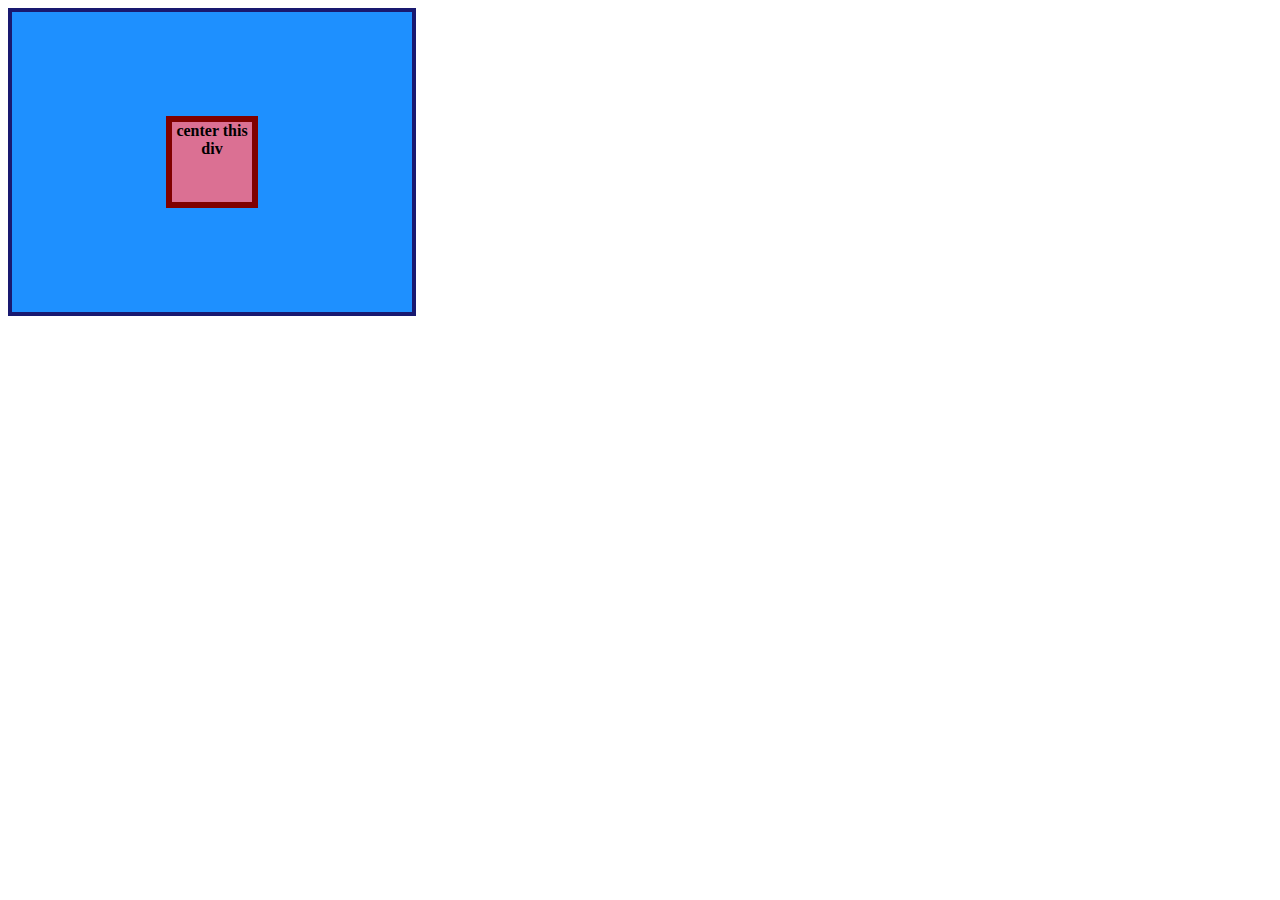
<file: flex/01-flex-center/halasolution/index.html>
<!DOCTYPE html>
<html lang="en">
<head>
  <meta charset="UTF-8">
  <meta http-equiv="X-UA-Compatible" content="IE=edge">
  <meta name="viewport" content="width=device-width, initial-scale=1.0">
  <title>CENTER THIS DIV</title>
  <link rel="stylesheet" href="style.css">
</head>
<body>
  <div class="container">
    <div class="box">center this div</div>
  </div>
</body>
</html>
</file>
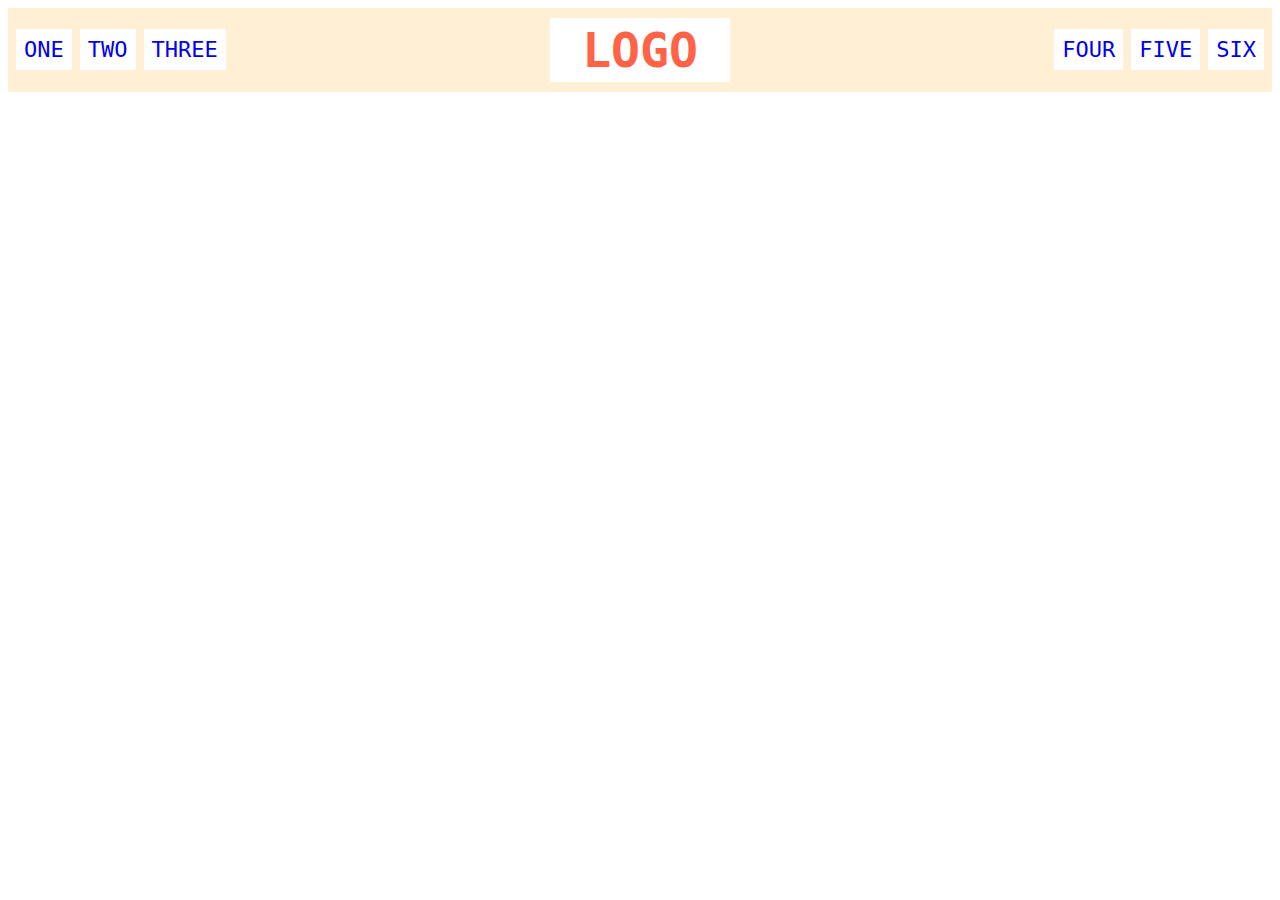
<file: flex/02-flex-header/halasolution/index.html>
<!DOCTYPE html>
<html lang="en">
<head>
  <meta charset="UTF-8">
  <meta http-equiv="X-UA-Compatible" content="IE=edge">
  <meta name="viewport" content="width=device-width, initial-scale=1.0">
  <title>Flex Header</title>
  <link rel="stylesheet" href="style.css">
</head>
<body>
  <div class="header">
    <div class="left-links">
      <ul>
        <li><a href="#">ONE</a></li>
        <li><a href="#">TWO</a></li>
        <li><a href="#">THREE</a></li>
      </ul>
    </div>
    <div class="logo">LOGO</div>
    <div class="right-links">
      <ul>
        <li><a href="#">FOUR</a></li>
        <li><a href="#">FIVE</a></li>
        <li><a href="#">SIX</a></li>
      </ul>
    </div>
  </div>
</body>
</html>
</file>
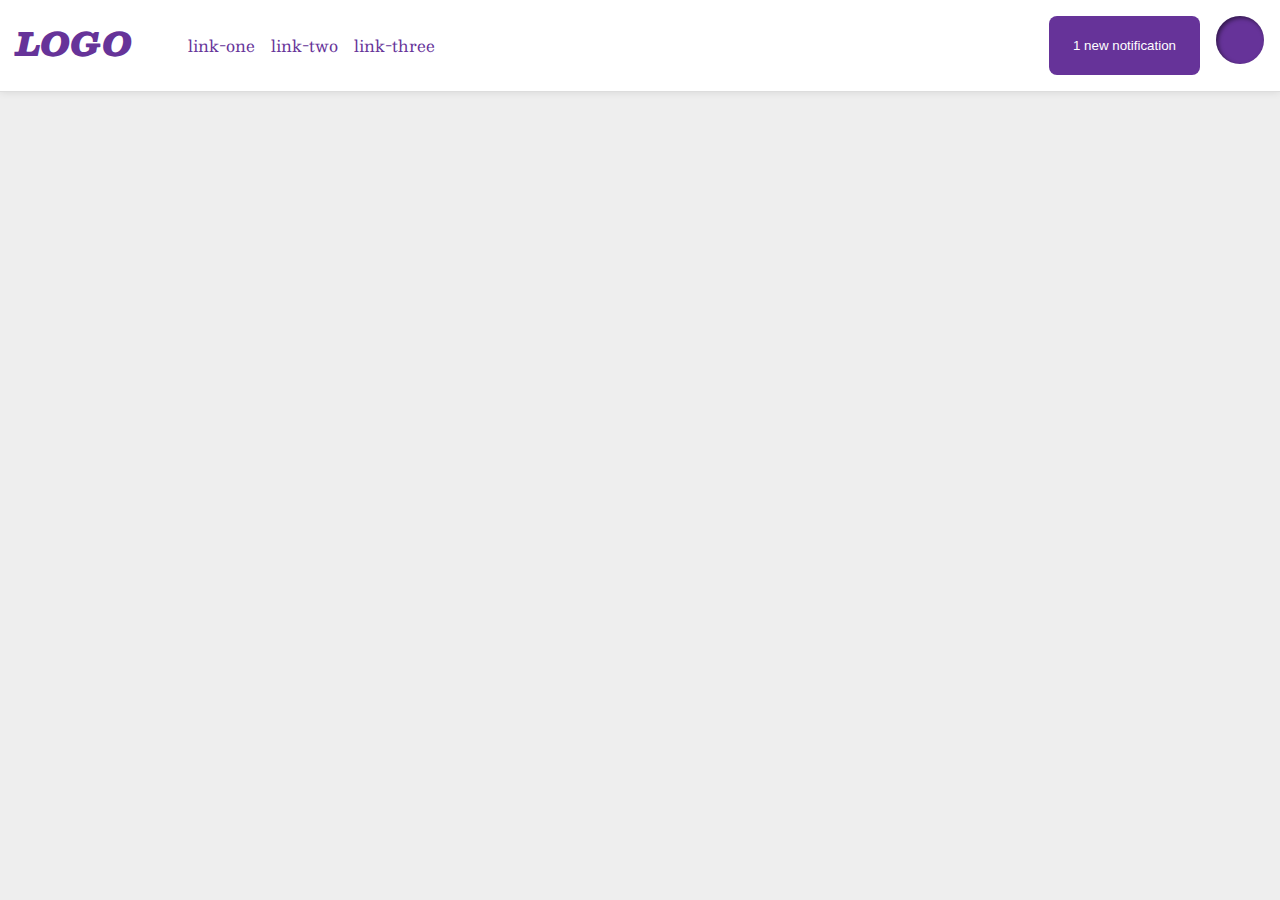
<file: flex/03-flex-header-2/halasolution/index.html>
<!DOCTYPE html>
<html lang="en">
<head>
  <meta charset="UTF-8">
  <meta http-equiv="X-UA-Compatible" content="IE=edge">
  <meta name="viewport" content="width=device-width, initial-scale=1.0">
  <title>Flex Header 2</title>
  <link rel="stylesheet" href="style.css">
</head>
<body>
  <div class="header">
    <div class="left-items">
        <div class="logo">
          LOGO
        </div>
        
        <ul class="links">
          <li><a href="google.com">link-one</a></li>
          <li><a href="google.com">link-two</a></li>
          <li><a href="google.com">link-three</a></li>
        </ul>
      
      </div>
    
    <div class="right-items">
        <button class="notifications">
          1 new notification
        </button>
        <div class="profile-image"></div>
  </div>
</body>
</html>
</file>
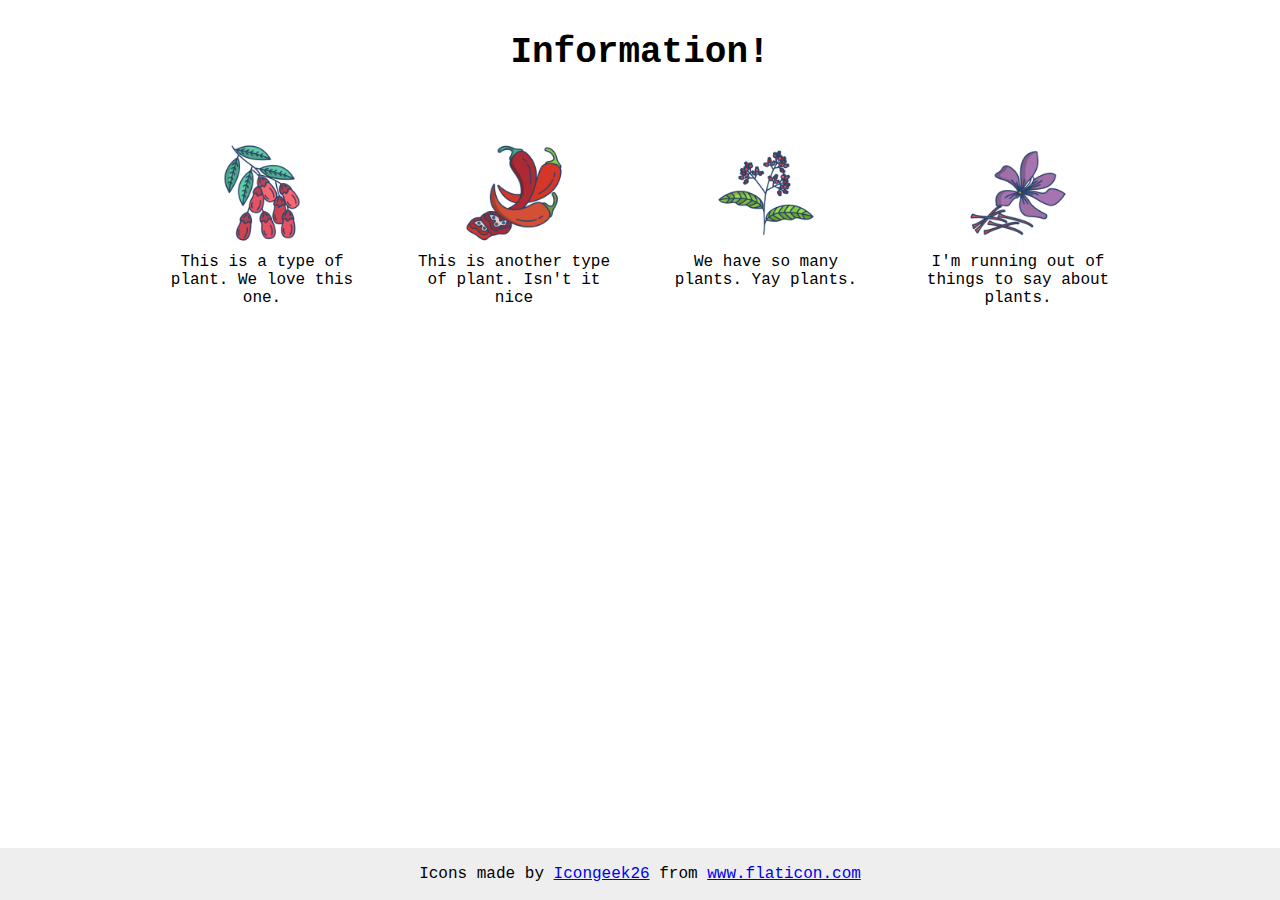
<file: flex/04-flex-information/halasolution/index.html>
<!DOCTYPE html>
<html lang="en">
<head>
  <meta charset="UTF-8">
  <meta http-equiv="X-UA-Compatible" content="IE=edge">
  <meta name="viewport" content="width=device-width, initial-scale=1.0">
  <title>Information</title>
  <link rel="stylesheet" href="style.css">
</head>
<body>
  <div class="title">Information!</div>
  <div class="container">
      <div class="item" >
        <img src="./images/barberry.png" alt="barberry">
        <div class="text">This is a type of plant. We love this one.</div>
      </div>

      <div class="item" >
        <img src="./images/chilli.png" alt="chili">
        <div class="text">This is another type of plant. Isn't it nice</div>
      </div>

      <div class="item" >
        <img src="./images/pepper.png" alt="pepper">
        <div class="text">We have so many plants. Yay plants.</div>
      </div>

      <div  class="item">
        <img src="./images/saffron.png" alt="saffron">
        <div class="text">I'm running out of things to say about plants.</div>
      </div>
  </div>

  <!-- disregard this section, it's here to give attribution to the creator of these icons -->
  <div class="footer">
    <div>Icons made by <a href="https://www.flaticon.com/authors/icongeek26" title="Icongeek26">Icongeek26</a> from <a href="https://www.flaticon.com/" title="Flaticon">www.flaticon.com</a></div>
  </div>
</body>
</html>
</file>
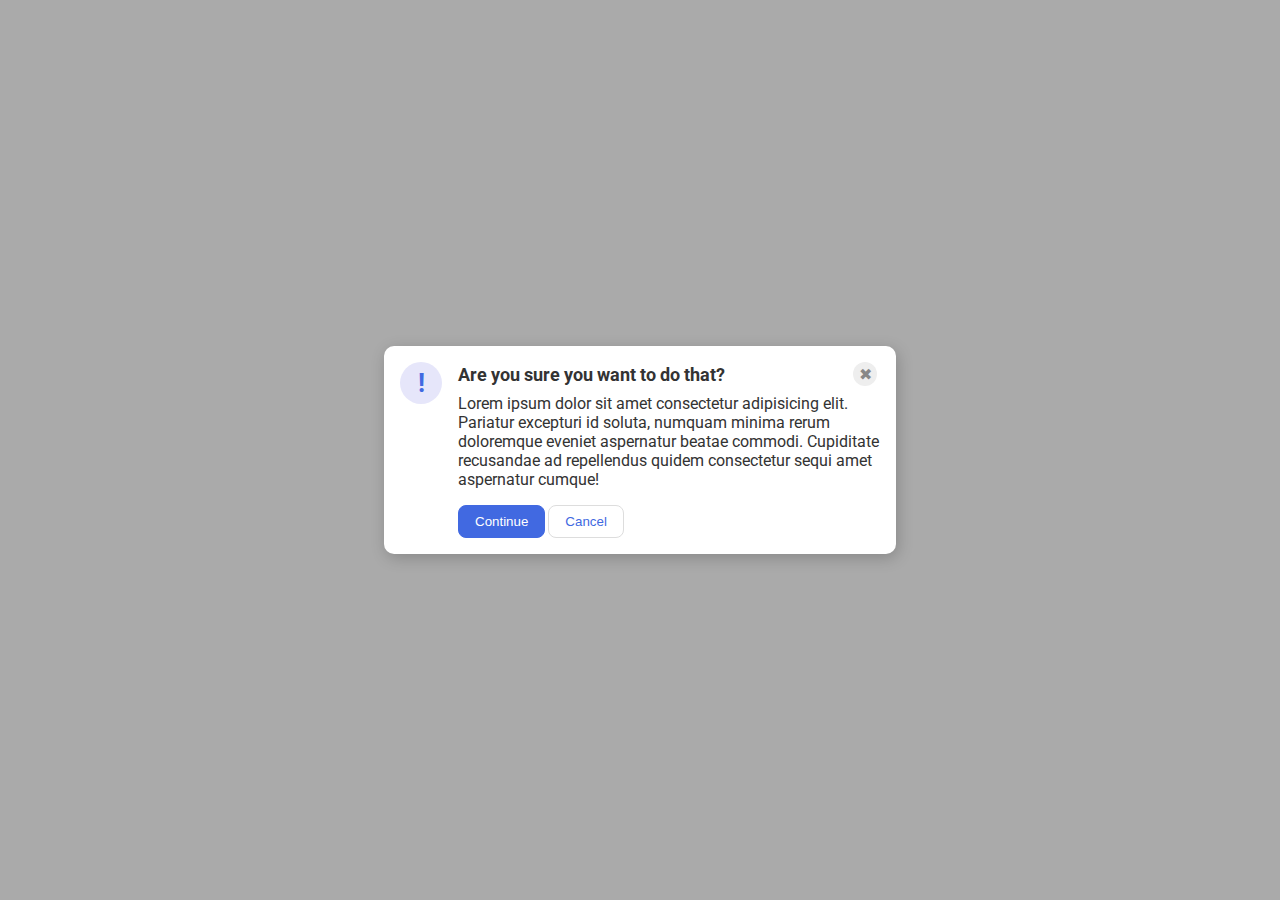
<file: flex/05-flex-modal/halasolution/index.html>
<!DOCTYPE html>
<html lang="en">
<head>
  <meta charset="UTF-8">
  <meta http-equiv="X-UA-Compatible" content="IE=edge">
  <meta name="viewport" content="width=device-width, initial-scale=1.0">
  <link rel="stylesheet" href="style.css">
  <title>Modal</title>
</head>
<body>
  <div class="modal">
    <div class="icon">!</div>
    <div class="container">
        
          <div class="header">Are you sure you want to do that?
          <div class="close-button">✖</div>
          </div>
        
      
        <div class="text">Lorem ipsum dolor sit amet consectetur adipisicing elit. Pariatur excepturi id soluta, numquam minima rerum doloremque eveniet aspernatur beatae commodi. Cupiditate recusandae ad repellendus quidem consectetur sequi amet aspernatur cumque!</div>
        
       
          <button class="continue">Continue</button>
          <button class="cancel">Cancel</button>
       
    </div>
  
  </div>
</body>
</html>
</file>
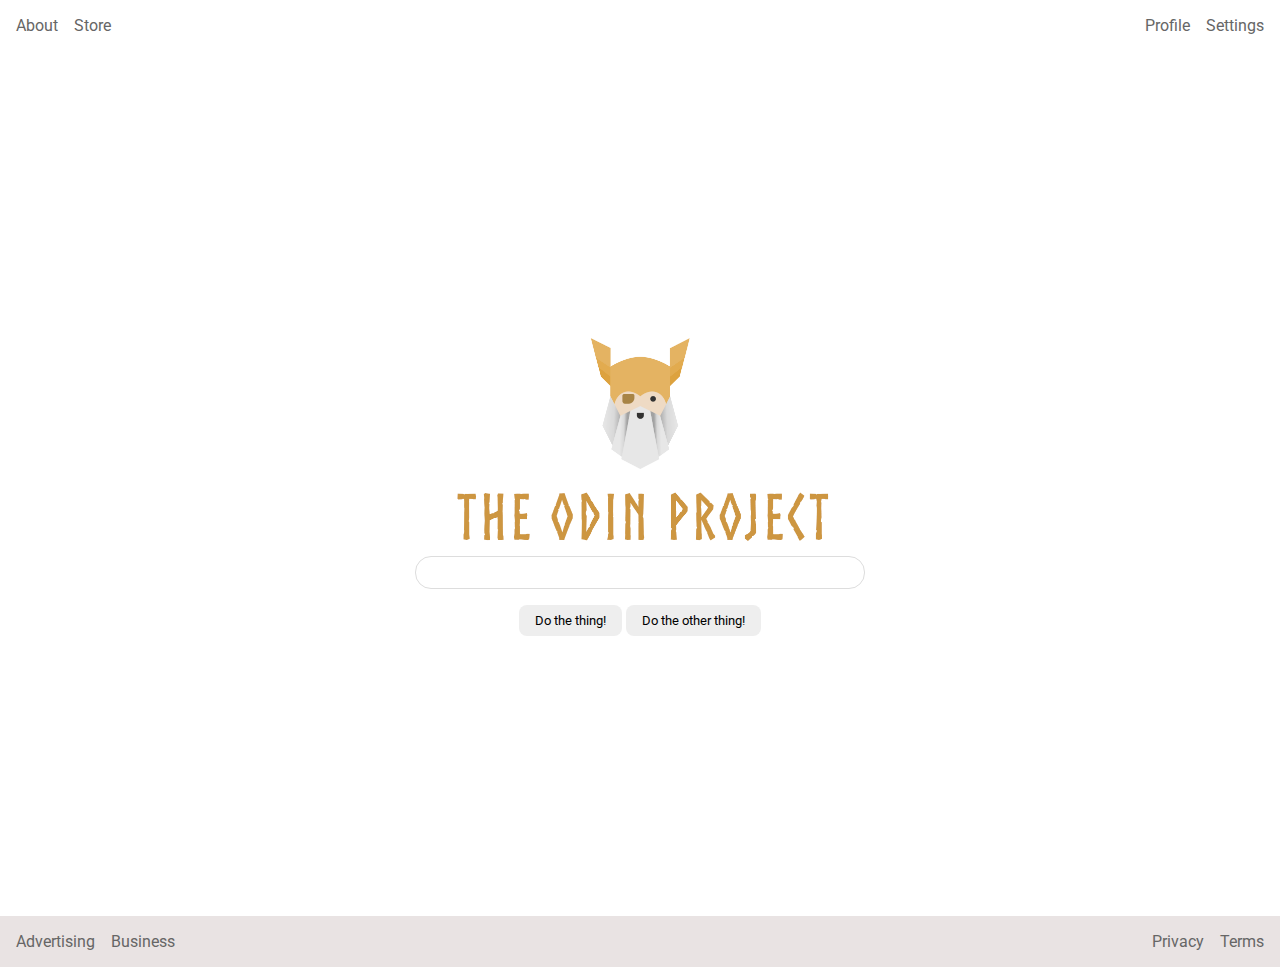
<file: flex/06-flex-layout/halasolution/index.html>
<!DOCTYPE html>
<html lang="en">
<head>
  <meta charset="UTF-8">
  <meta http-equiv="X-UA-Compatible" content="IE=edge">
  <meta name="viewport" content="width=device-width, initial-scale=1.0">
  <title>LAYOUT</title>
  <link rel="stylesheet" href="./style.css">
</head>
<body>
  <div class="header">
    <ul class="left-links">
      <li><a href="google.com">About</a></li>
      <li><a href="google.com">Store</a></li>
    </ul>
    <ul class="right-links">
      <li><a href="google.com">Profile</a></li>
      <li><a href="google.com">Settings</a></li>
    </ul>
  </div>
  <div class="content">
    <img src="./logo.png" alt="">
    <div class="input">
      <input type="text">
    </div>
    <div class="buttons">
      <button>Do the thing!</button>
      <button>Do the other thing!</button>
    </div>
  </div>
  <div class="footer">
    <ul class="left-links">
      <li><a href="google.com">Advertising</a></li>
      <li><a href="google.com">Business</a></li>
    </ul>
    <ul class="right-links">
      <li><a href="google.com">Privacy</a></li>
      <li><a href="google.com">Terms</a></li>
    </ul>
  </div>
</body>
</html>
</file>
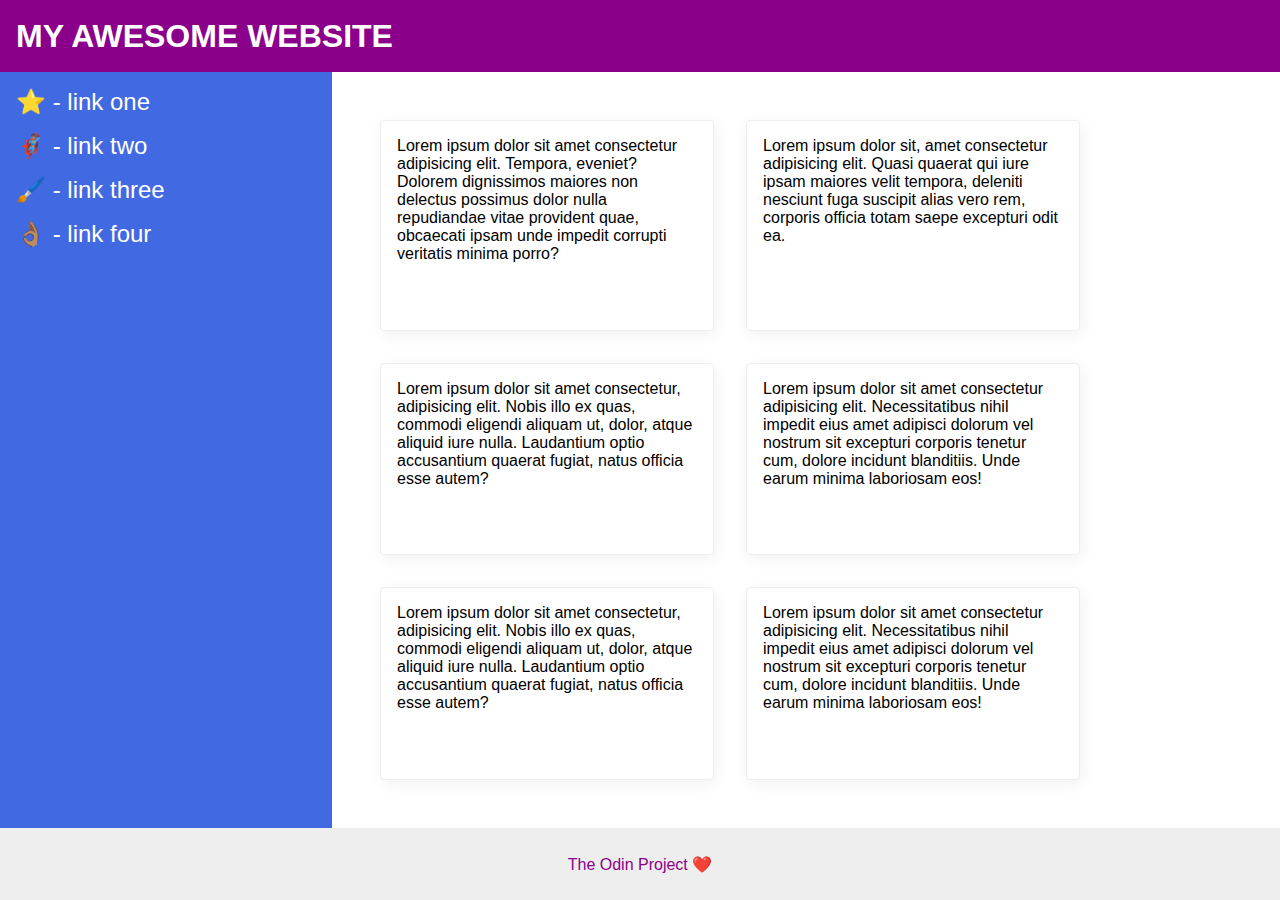
<file: flex/07-flex-layout-2/halasolution/index.html>
<!DOCTYPE html>
<html lang="en">
<head>
  <meta charset="UTF-8">
  <meta http-equiv="X-UA-Compatible" content="IE=edge">
  <meta name="viewport" content="width=device-width, initial-scale=1.0">
  <title>The Holy Grail</title>
  <link rel="stylesheet" href="style.css">
</head>
<body>
  <div class="header">
    MY AWESOME WEBSITE
  </div>
  
  <div class="body">
      <div class="sidebar">
        <ul>
          <li><a href="google.com">⭐ - link one</a></li>
          <li><a href="google.com">🦸🏽‍♂️ - link two</a></li>
          <li><a href="google.com">🖌️ - link three</a></li>
          <li><a href="google.com">👌🏽 - link four</a></li>
        </ul>
      </div>

      <div class="container"> 
          <div class="card">Lorem ipsum dolor sit amet consectetur adipisicing elit. Tempora, eveniet? Dolorem dignissimos maiores non delectus possimus dolor nulla repudiandae vitae provident quae, obcaecati ipsam unde impedit corrupti veritatis minima porro?</div>
          <div class="card">Lorem ipsum dolor sit, amet consectetur adipisicing elit. Quasi quaerat qui iure ipsam maiores velit tempora, deleniti nesciunt fuga suscipit alias vero rem, corporis officia totam saepe excepturi odit ea.</div>
          <div class="card">Lorem ipsum dolor sit amet consectetur, adipisicing elit. Nobis illo ex quas, commodi eligendi aliquam ut, dolor, atque aliquid iure nulla. Laudantium optio accusantium quaerat fugiat, natus officia esse autem?</div>
          <div class="card">Lorem ipsum dolor sit amet consectetur adipisicing elit. Necessitatibus nihil impedit eius amet adipisci dolorum vel nostrum sit excepturi corporis tenetur cum, dolore incidunt blanditiis. Unde earum minima laboriosam eos!</div>
          <div class="card">Lorem ipsum dolor sit amet consectetur, adipisicing elit. Nobis illo ex quas, commodi eligendi aliquam ut, dolor, atque aliquid iure nulla. Laudantium optio accusantium quaerat fugiat, natus officia esse autem?</div>
          <div class="card">Lorem ipsum dolor sit amet consectetur adipisicing elit. Necessitatibus nihil impedit eius amet adipisci dolorum vel nostrum sit excepturi corporis tenetur cum, dolore incidunt blanditiis. Unde earum minima laboriosam eos!</div>
      </div> 
  </div>

  <div class="footer">
    The Odin Project ❤️
  </div>
</body>
</html>
</file>
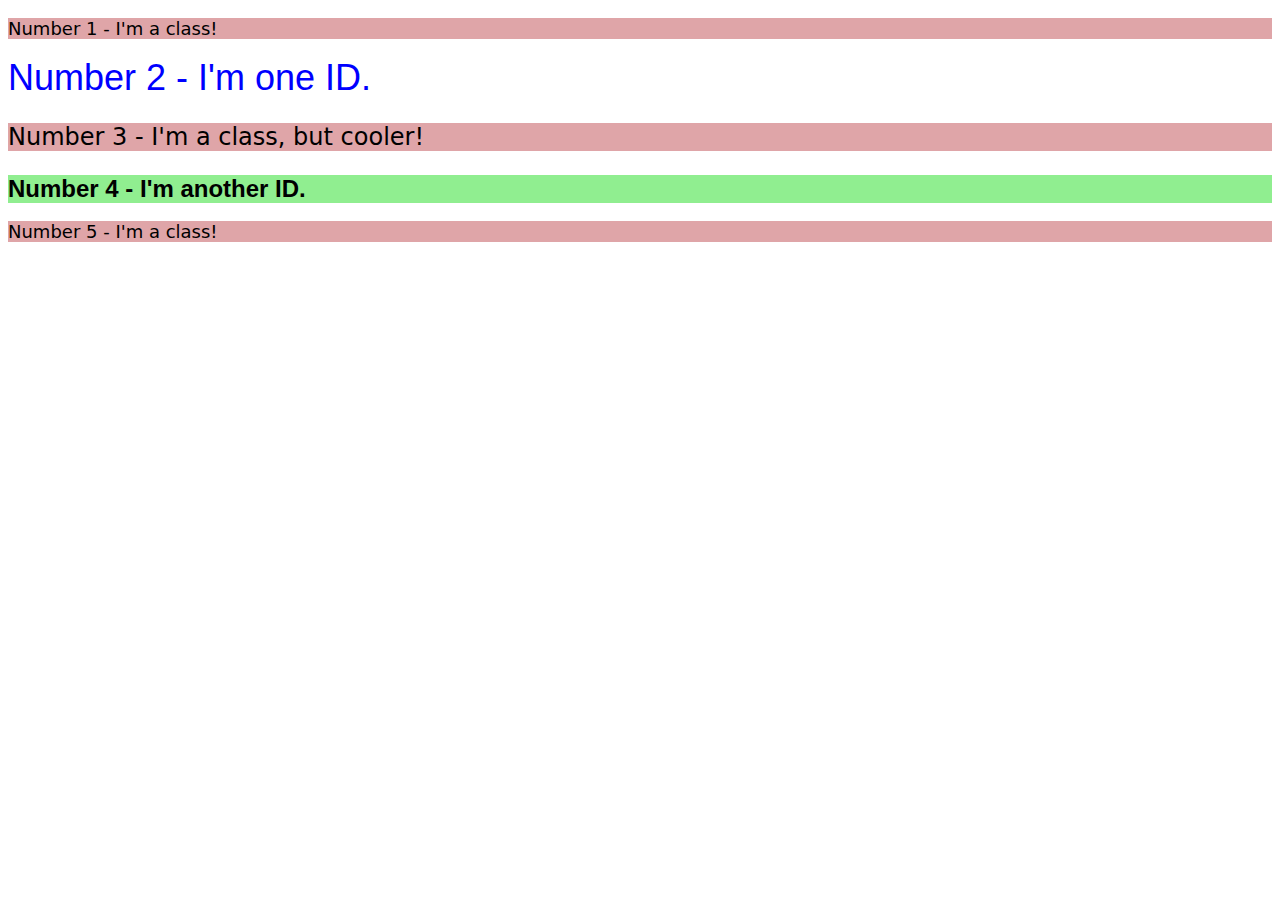
<file: foundations/02-class-id-selectors/halasolution/index.html>
<!DOCTYPE html>
<html lang="en">
<head>
  <meta charset="UTF-8">
  <meta http-equiv="X-UA-Compatible" content="IE=edge">
  <meta name="viewport" content="width=device-width, initial-scale=1.0">
  <title>Class and ID Selectors</title>
  <link rel="stylesheet" href="style.css">
</head>
<body>
  <p class="odd">Number 1 - I'm a class!</p>
  <div class="even text-size" id="number2" >Number 2 - I'm one ID.</div>
  <p class="odd text-size" id="number3">Number 3 - I'm a class, but cooler!</p>
  <div class="even text-size" id="number4">Number 4 - I'm another ID.</div>
  <p class="odd">Number 5 - I'm a class!</p>
</body>
</html>
</file>
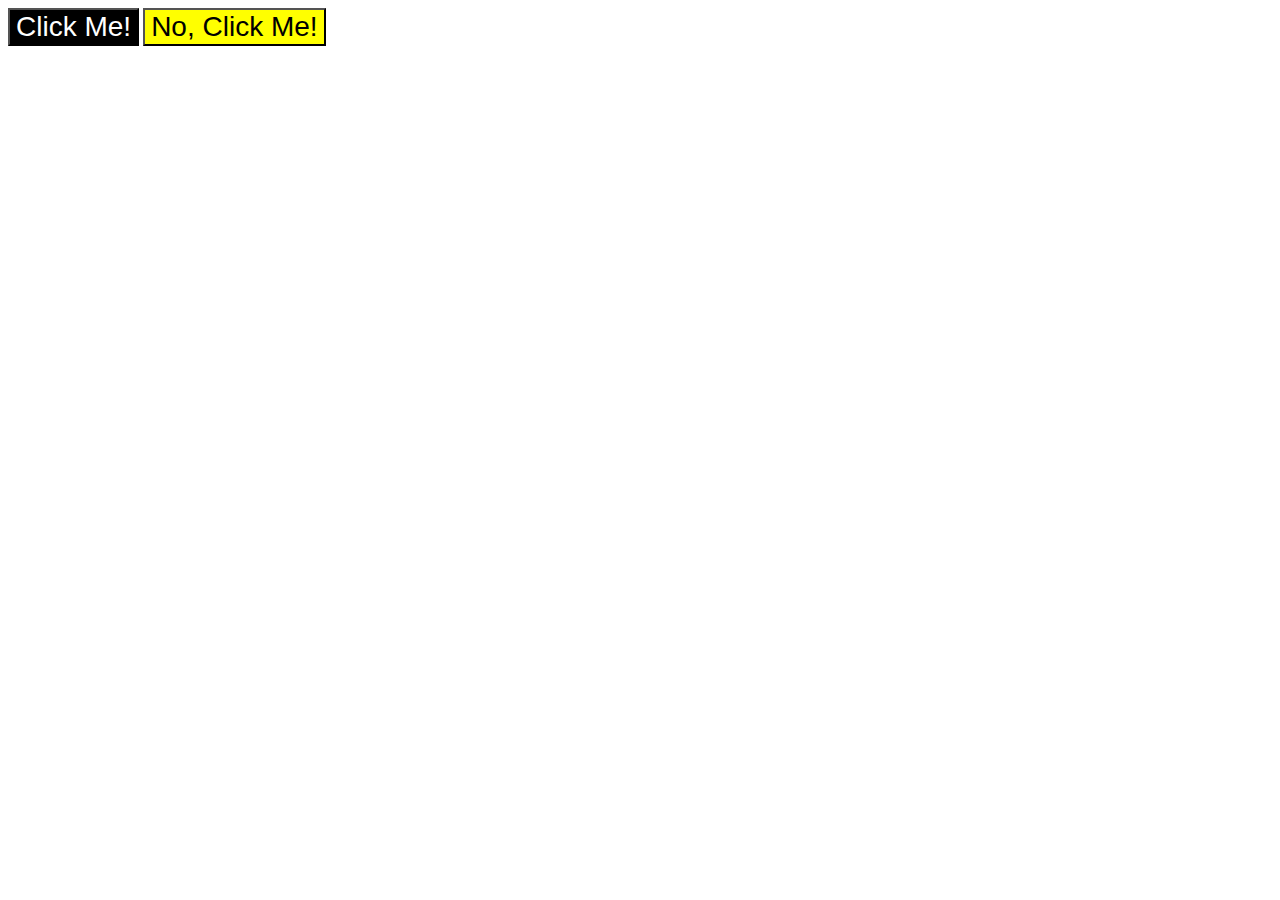
<file: foundations/03-grouping-selectors/halasolution/index.html>
<!DOCTYPE html>
<html lang="en">
<head>
  <meta charset="UTF-8">
  <meta http-equiv="X-UA-Compatible" content="IE=edge">
  <meta name="viewport" content="width=device-width, initial-scale=1.0">
  <title>Grouping Selectors</title>
  <link rel="stylesheet" href="style.css">
</head>
<body>
  <button class="click">Click Me!</button>
  <button class="noclick">No, Click Me!</button>
</body>
</html>
</file>
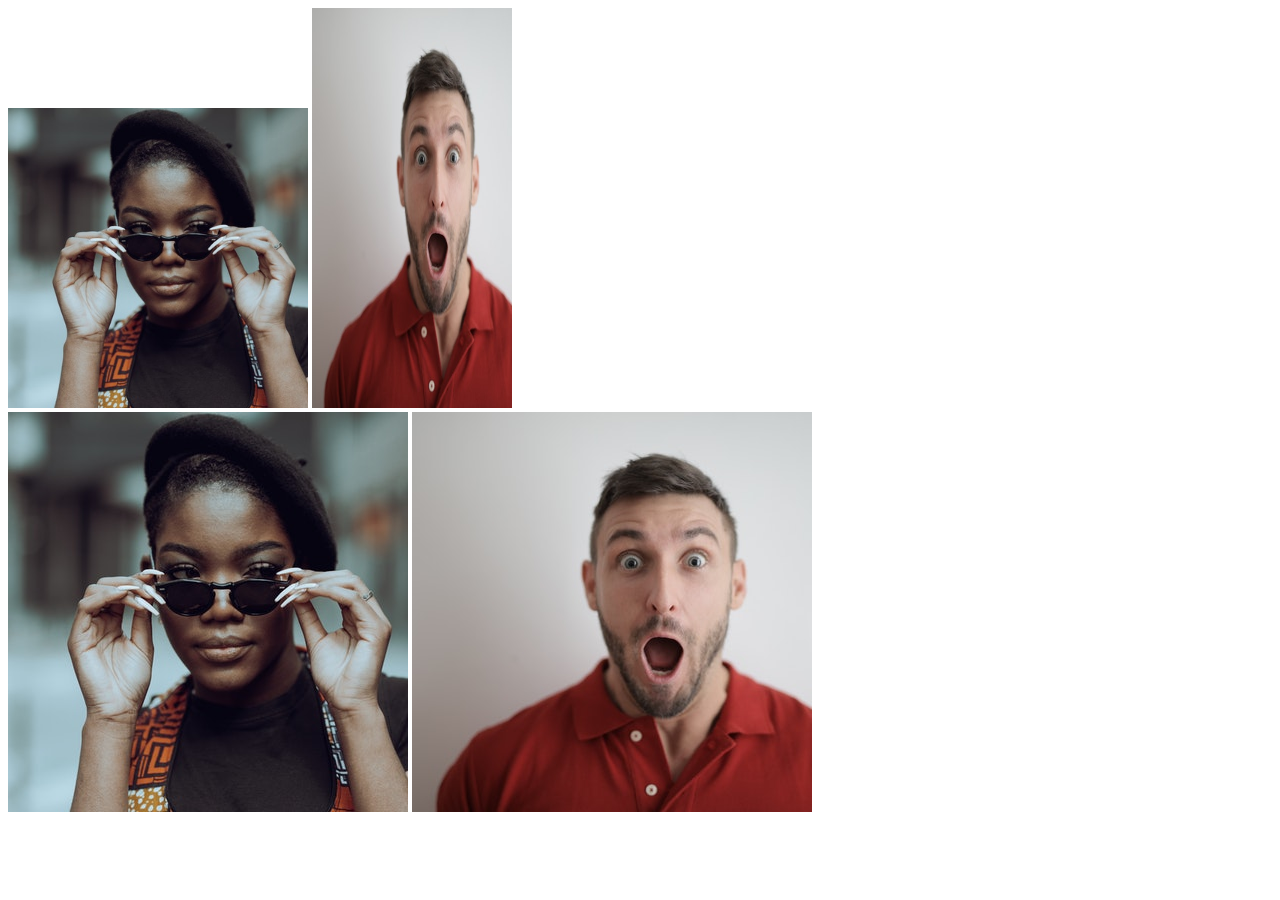
<file: foundations/04-chaining-selectors/halasolution/index.html>
<!DOCTYPE html>
<html lang="en">
<head>
  <meta charset="UTF-8">
  <meta http-equiv="X-UA-Compatible" content="IE=edge">
  <meta name="viewport" content="width=device-width, initial-scale=1.0">
  <title>Chaining Selectors</title>
  <link rel="stylesheet" href="style.css">
</head>
<body>
  <!-- Use the classes BELOW this line -->
  <div>
    <img class="avatar proportioned" src="./pexels-katho-mutodo-8434791.jpg" alt="">
    <img class="avatar distorted" src="./pexels-andrea-piacquadio-3777931.jpg" alt="">
  </div>
  <!-- Use the classes ABOVE this line -->
  <div>
    <img class="original proportioned" src="./pexels-katho-mutodo-8434791.jpg" alt="">
    <img class="original distorted" src="./pexels-andrea-piacquadio-3777931.jpg" alt="">
  </div>
</body>
</html>
</file>
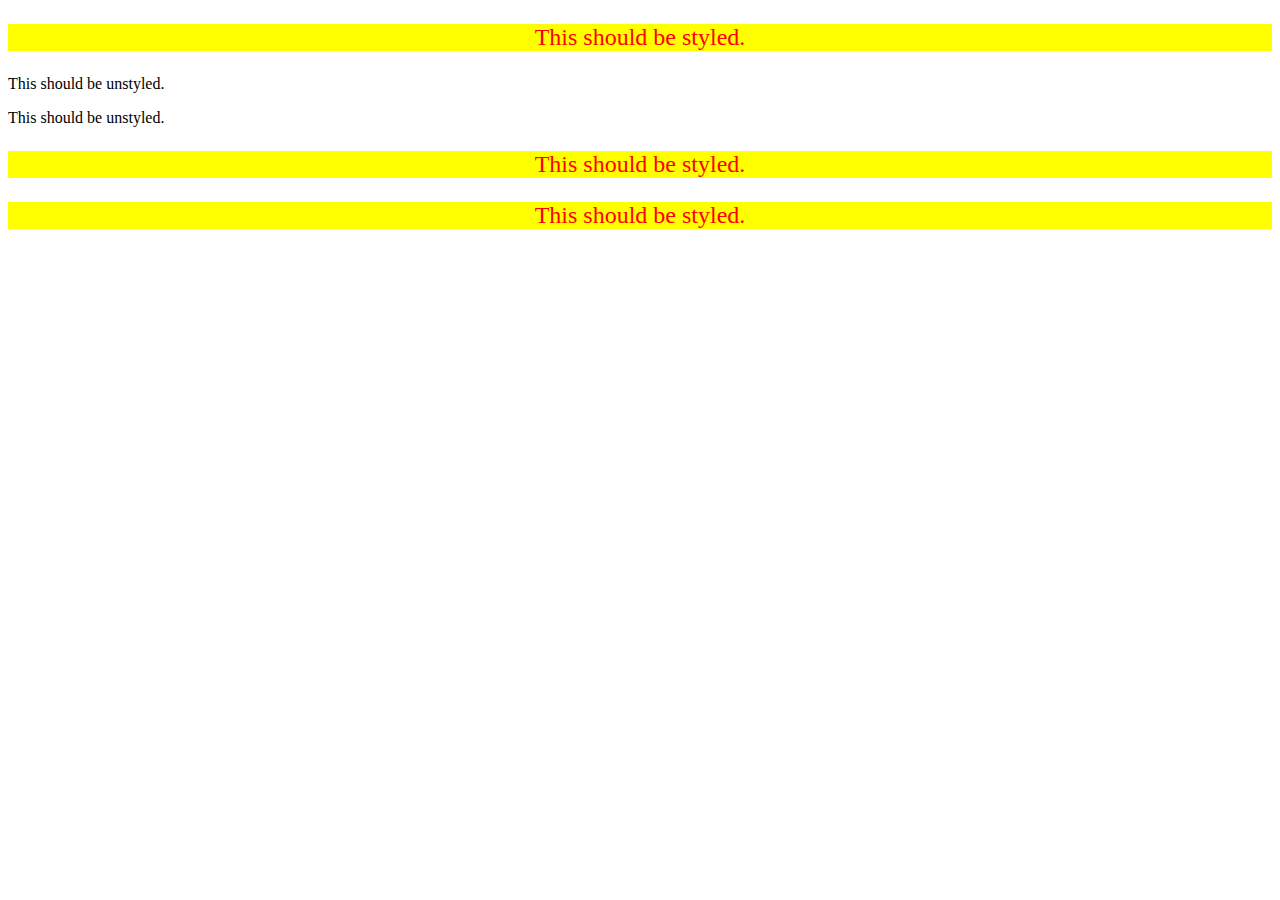
<file: foundations/05-descendant-combinator/halasolution/index.html>
<!DOCTYPE html>
<html lang="en">
<head>
  <meta charset="UTF-8">
  <meta http-equiv="X-UA-Compatible" content="IE=edge">
  <meta name="viewport" content="width=device-width, initial-scale=1.0">
  <title>Descendant Combinator</title>
  <link rel="stylesheet" href="style.css">
</head>
<body>
  <div class="container">
    <p class="text">This should be styled.</p>
  </div>
  <p class="text">This should be unstyled.</p>
  <p class="text">This should be unstyled.</p>
  <div class="container">
    <p class="text">This should be styled.</p>
    <p class="text">This should be styled.</p>
  </div>
</body>
</html>
</file>
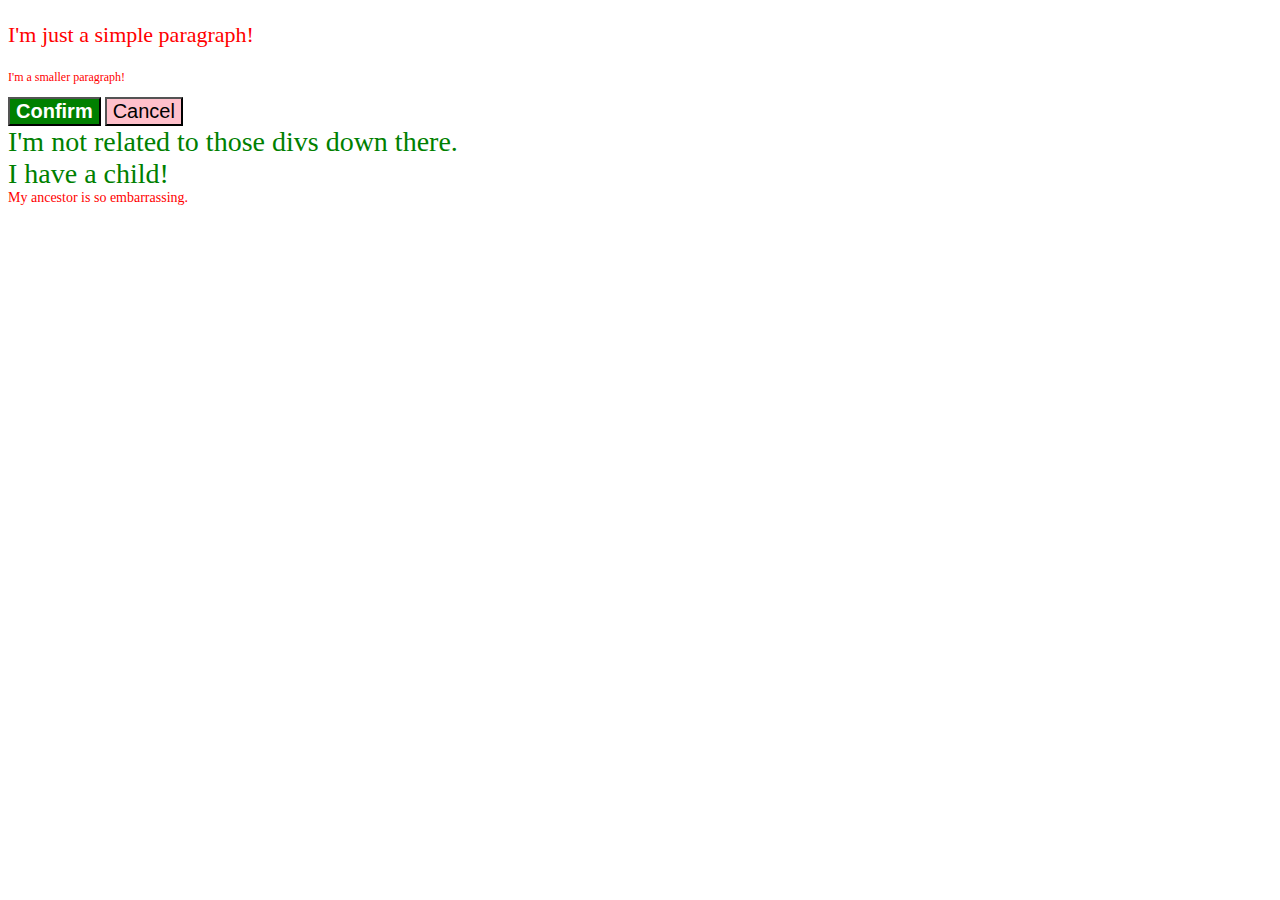
<file: foundations/06-cascade-fix/halasolution/index.html>
<!DOCTYPE html>
<html lang="en">
<head>
  <meta charset="UTF-8">
  <meta http-equiv="X-UA-Compatible" content="IE=edge">
  <meta name="viewport" content="width=device-width, initial-scale=1.0">
  <title>Fix the Cascade</title>
  <link rel="stylesheet" href="style.css">
</head>
<body>
  <p class="para">I'm just a simple paragraph!</p>
  <p class="para small-para">I'm a smaller paragraph!</p>

  <button id="confirm-button" class="button confirm">Confirm</button>
  <button id="cancel-button" class="button cancel">Cancel</button>

  <div class="text">I'm not related to those divs down there.</div>
  <div class="text">I have a child!
    <div class="text child">My ancestor is so embarrassing.</div>
  </div>
</body>
</html>
</file>
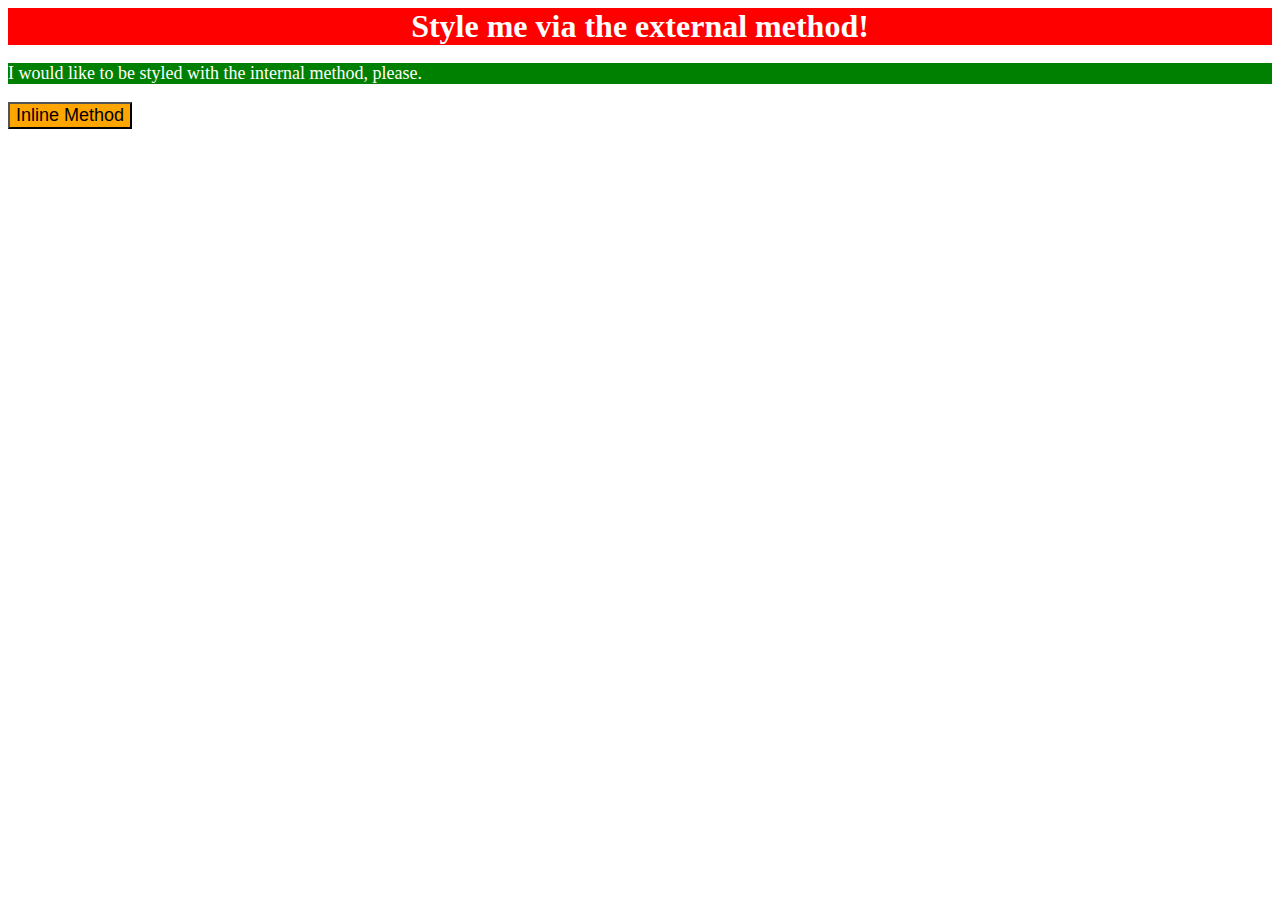
<file: foundations/01-css-methods/Halasolution/solution.html>
<!DOCTYPE html>
<html lang="en">
<head>
  <meta charset="UTF-8">
  <meta http-equiv="X-UA-Compatible" content="IE=edge">
  <meta name="viewport" content="width=device-width, initial-scale=1.0">
  <title>Methods for Adding CSS</title>
  <link rel="stylesheet" href="solution.css">

  <style>
    p {
      background-color: green;
      color: white;
      font-size: 18px;
    }
  </style>
</head>
<body>
  <div>Style me via the external method!</div>
  <p>I would like to be styled with the internal method, please.</p>
  <button style="background-color: orange; font-size: 18px;">Inline Method</button>
</body>
</html>
</file>
<file: flex/01-flex-center/halasolution/style.css>
.container {
  background: dodgerblue;
  border: 4px solid midnightblue;
  width: 400px;
  height: 300px;
  display: flex;
  justify-content: center;
  align-items: center;
}

.box {
  background: palevioletred;
  font-weight: bold;
  text-align: center;
  border: 6px solid maroon;
  width: 80px;
  height: 80px;
}
</file>
<file: flex/02-flex-header/halasolution/style.css>
.header  {
  font-family: monospace;
  background: papayawhip;
  display:flex;
  flex-direction:row;
  justify-content: space-between;

}

.logo {
  font-size: 48px;
  font-weight: 900;
  color: tomato;
  background: white;
  margin: 10px;
  padding: 4px 32px;
}

ul {
  /* this removes the dots on the list items*/
  list-style-type: none;
  display:flex;
  flex-direction: row;
  padding: 1rem 0.5rem;
  /*justify-content: space-between;*/
  gap:8px;
  

}

a {
  font-size: 22px;
  background: white;
  padding: 8px;
  /* this removes the line under the links */
  text-decoration: none;
}
</file>
<file: flex/03-flex-header-2/halasolution/style.css>
/* this is some magical font-importing.  
you'll learn about it later. */
@import url('https://fonts.googleapis.com/css2?family=Besley:ital,wght@0,400;1,900&display=swap');

body {
  margin: 0;
  background: #eee;
  font-family: Besley, serif;
}

.header {
  background: white;
  border-bottom: 1px solid #ddd;
  box-shadow: 0 0 8px rgba(0,0,0,.1);
  display:flex;
  /*align-items: center; /*extra- check the solution*/
  justify-content:space-between;
  padding:8px;

}
.right-items {
  display:flex;
  justify-content:flex-end;
  margin:8px;
  gap:16px;
  

}
.left-items {
  display:flex;
  justify-content:flex-start;
  margin:8px;
  gap:16px;
 

}

.profile-image {
  background: rebeccapurple;
  box-shadow: inset 2px 2px 4px rgba(0,0,0,.5);
  border-radius: 50%;
  width: 48px;
  height:  48px;
 
}

.logo {
  color: rebeccapurple;
  font-size: 32px;
  font-weight: 900;
  font-style: italic;
  
}

button {
  border: none;
  border-radius: 8px;
  background: rebeccapurple;
  color: white;
  padding: 8px 24px;
}

a {
  /* this removes the line under our links */
  text-decoration: none;
  color: rebeccapurple;

}

ul {
  list-style-type: none;
  display:flex;

  gap:16px;
 

}
</file>
<file: flex/04-flex-information/halasolution/style.css>
body {
  font-family: 'Courier New', Courier, monospace;
}

img {
  width: 100px;
  height: 100px;
 

}
/*.text {
  text-align:center;
}*/

.title {
  font-size: 36px;
  font-weight: 900;
  text-align: center;
  margin:32px;
  padding:0 ;

}

.container  {
display:flex;
justify-content:center;
margin:70px;
gap:52px;

}

.item {
  display:inline-flex;
  flex-flow: column;
  align-items:center;
  gap:10px;
  width:200px;
  text-align:center;
}



/* do not edit this footer */
.footer {
  position: fixed;
  bottom: 0;
  left: 0;
  right: 0;
  height: 52px;
  display: flex;
  align-items: center;
  justify-content: center;
  background: #eee;
}
</file>
<file: flex/05-flex-modal/halasolution/style.css>
@import url('https://fonts.googleapis.com/css2?family=Roboto:wght@400;700&display=swap');

html, body {
  height: 100%;
}

body {
  font-family: Roboto, sans-serif;
  margin: 0;
  background: #aaa;
  color: #333;
  /* I'll give you this one for free lol */
  display: flex;
  align-items: center;
  justify-content: center;
}

.modal {
  background: white;
  width: 480px;
  border-radius: 10px;
  box-shadow: 2px 4px 16px rgba(0,0,0,.2);
  padding:16px;
  display:flex;
  gap:16px;
  

}


.container {
  display:flex;
  justify-content: flex-start;
  align-items: center;
  
  flex-flow: row wrap;

}




.icon {
  color: royalblue;
  font-size: 26px;
  font-weight: 700;
  background: lavender;
  width: 42px;
  height: 42px;
  border-radius: 50%;
  
  display: flex;
  align-items: center;
  justify-content: center;
  flex-shrink: 0;
}

.close-button {
  background: #eee;
  border-radius: 50%;
  color: #888;
  font-weight: 400;
  font-size: 16px;
  height: 24px;
  width: 24px;
  align-items: center;
  display: flex;
  justify-content: center;
  
}

button {
  padding: 8px 16px;
  border-radius: 8px;
}

button.continue {
  background: royalblue;
  border: 1px solid royalblue;
  color: white;
}

button.cancel {
  background: white;
  border: 1px solid #ddd;
  color: royalblue;
  margin-left: 3px;
}
.header {
  display: flex;
  align-items: center;
  justify-content: space-between;
  font-weight:700;
  font-size: 18px;
  margin-bottom: 8px;
  gap: 128px;
  
}
.text {
margin-bottom: 16px;;

}
</file>
<file: flex/06-flex-layout/halasolution/style.css>
@import url('https://fonts.googleapis.com/css2?family=Roboto:wght@400;700&display=swap');

body {
  height: 100vh;
  margin: 0;
  overflow: hidden;
  font-family: Roboto, sans-serif;
  display:flex;
  flex-flow: column nowrap;
  /*gap:300px;*/
  /*align-content:space-between;*/
}

ul {
  list-style-type: none;
  padding:0;
  margin-left: 16px;
}


a { 
  color: #666;
  text-decoration: none;

}

img {
  width: 600px;
}

button {
  font-family: Roboto, sans-serif;
  border: none;
  border-radius: 8px;
  background: #eee;
  padding:8px 16px;
  gap:10px;
}

input {
  border: 1px solid #ddd;
  border-radius: 16px;
  padding: 8px 24px;
  width: 400px;
  margin-bottom: 16px;
}


.left-links,
.right-links {
  display:flex;
  flex-direction: row;
  justify-content:flex-start;
  

}

.header {
  display:flex;
  justify-content:space-between;
}
.footer {
  display:flex;
  justify-content: space-between;
  background-color: rgb(233, 227, 227);
  }

.left-links {
  align-items: center;
  justify-content:flex-start ;
  /*align-content:flex-start;*/
  gap:16px;
  

}
.right-links {
  align-items: center;
  justify-content:flex-end ;
 /* align-content:flex-end;*/
  gap:16px;
  margin-right:16px;

}


.content {
  display: flex;
  flex-direction: column;
  align-items: center;
  justify-content:center;
  margin-top:280px;
  margin-bottom:280px;

}
</file>
<file: flex/07-flex-layout-2/halasolution/style.css>
body {
  font-family: -apple-system, BlinkMacSystemFont, 'Segoe UI', Roboto, Oxygen, Ubuntu, Cantarell, 'Open Sans', 'Helvetica Neue', sans-serif;
  margin: 0;
  min-height: 100vh;


  display:flex;
  flex-flow: column nowrap;
/*
  justify-content:space-between;
  */
}

.header {
  height: 72px;
  background: darkmagenta;
  color: white;

  display: flex;
  align-items:center;
  font-size: 32px;
  font-weight:bolder;
  padding-left:16px;
}

.footer {
  height: 72px;
  background: #eee;
  color: darkmagenta;

  display:flex;
  align-items:center;
  justify-content:center;
}

.sidebar {
  width: 332px;
  flex-shrink:0;
  background: royalblue;
}

ul {
  list-style-type:none;
  display:flex;
  flex-direction:column;
  margin:0;
  padding:16px;
  gap:16px;
}

a {
  color:white;
  text-decoration-line: none;
  font-size:24px;
}

.body {
  display:flex;
  flex:1;
  flex-flow: row nowrap;
}

.container {
  display:flex;
  flex-flow: row wrap;
  gap:32px;
  padding:48px;

}

.card {
  border: 1px solid #eee;
  box-shadow: 2px 4px 16px rgba(0,0,0,.06);
  border-radius: 4px;

  max-width:300px;
  max-height:325px;
  padding:16px;
}
</file>
<file: foundations/02-class-id-selectors/halasolution/style.css>
*{
    font-family: Verdana, Geneva, Tahoma, sans-serif;
    font-size: 18px;
}

p{
    background-color:#dfa5a8;
    font-family:"Verdana","DejaVu","Sans", sans-serif;
}
.text-size {
    font-size: 24px;

}
#number2{
    color:blue;
    font-size: 36px;

}
#number4{
    background-color: lightgreen;
    font-weight: bold;

}
</file>
<file: foundations/03-grouping-selectors/halasolution/style.css>
.click {background-color: black; color:white;}
.noclick{background-color: yellow;}
.click,
.noclick{
    font-family:  Helvetica, 'Times New Roman', sans-serif;
    font-size: 28px;

}
</file>
<file: foundations/04-chaining-selectors/halasolution/style.css>
.avatar.proportioned{
        width: 300px;
        height: auto;
 
}
.avatar.distorted{
        width: 200px;
        height: 400px;

}
</file>
<file: foundations/05-descendant-combinator/halasolution/style.css>
.container .text{
background-color:yellow;
color: red;
font-size: x-large;
text-align: center;
}
</file>
<file: foundations/06-cascade-fix/halasolution/style.css>
.para,
.small-para {
  color: hsl(0, 100%, 50%);
}

.para.small-para {
  font-size: 12px;
}

.para {
  font-size: 22px;
}

#confirm-button {
  background: green;
  color: white;
  font-size: 20px;
  font-weight: bold;
} 

.button {
  background-color: #ffc0cb;
  color: black;
  font-size: 20px;
}

.text .child {
  color: red;
  font-size: 14px;
}

div.text {
  color: green;
  font-size: 28px;
}
</file>
<file: foundations/01-css-methods/Halasolution/solution.css>
div {
  background-color: red;
  color: white;
  font-size: 32px;
  text-align: center;
  font-weight: bold;
}
</file>
